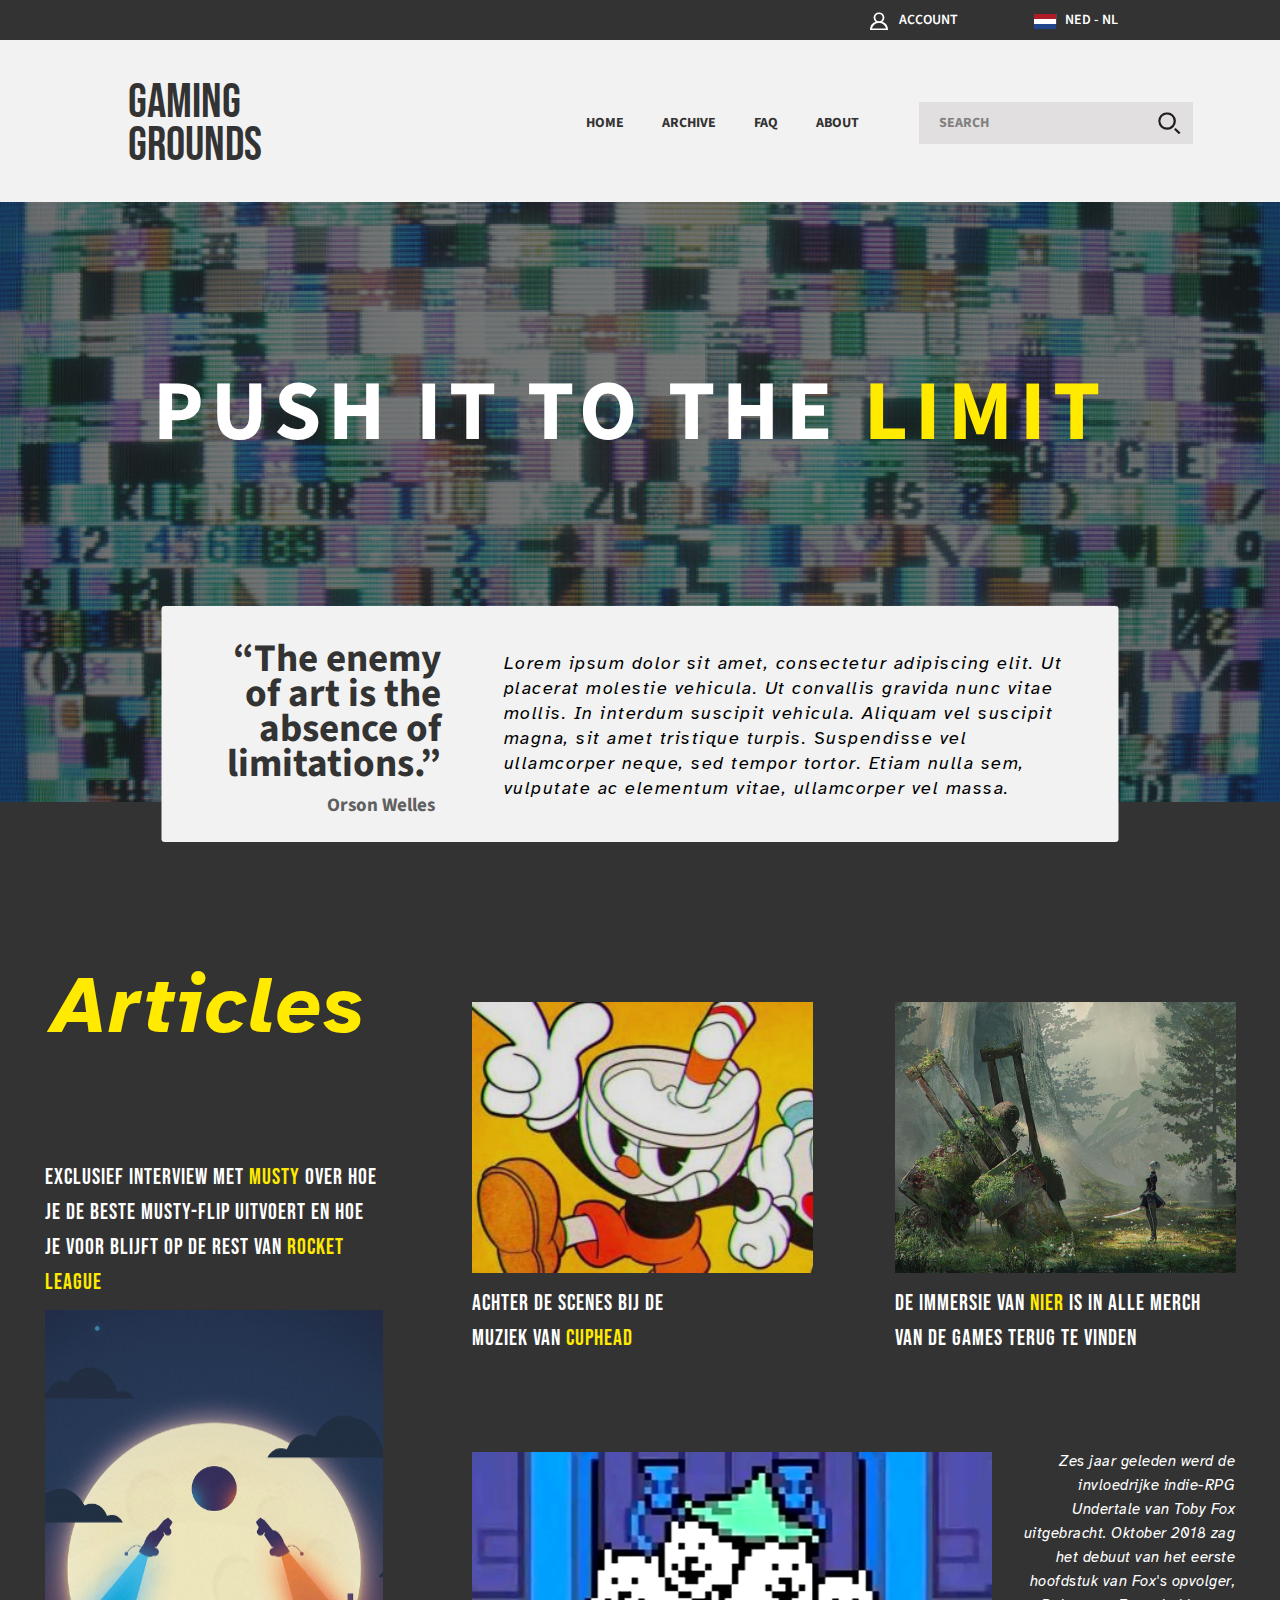
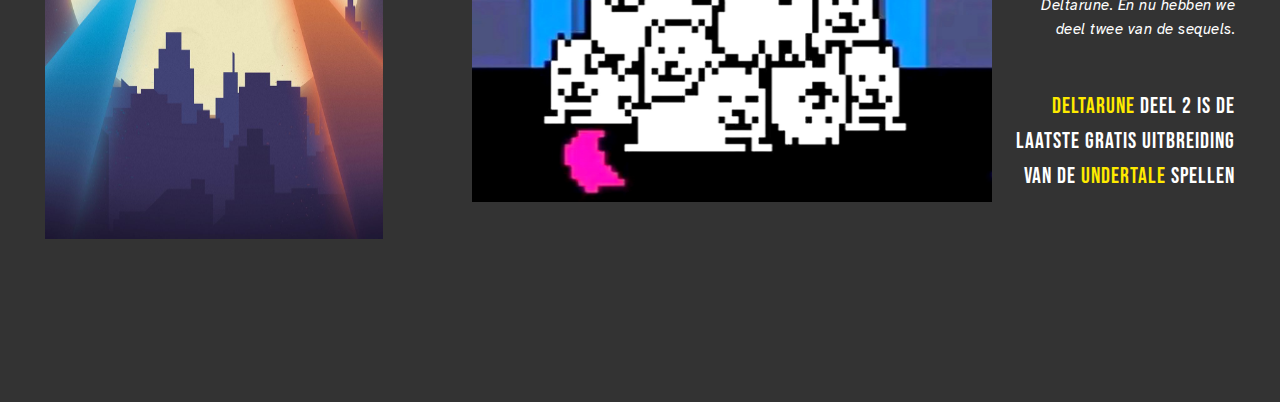
<file: index.html>
<!DOCTYPE html>
<html lang="en">
  <head>
    <meta charset="UTF-8" />
    <meta http-equiv="X-UA-Compatible" content="IE=edge" />
    <meta name="viewport" content="width=device-width, initial-scale=1.0" />
    <title>GG Homepage</title>
    <link rel="preconnect" href="https://fonts.googleapis.com" />
    <link rel="preconnect" href="https://fonts.gstatic.com" crossorigin />
    <link
      href="https://fonts.googleapis.com/css2?family=Atkinson+Hyperlegible:ital,wght@0,400;0,700;1,400;1,700&family=Bebas+Neue&family=Source+Sans+Pro:ital,wght@0,200;0,300;0,400;0,600;0,700;0,900;1,200;1,300;1,400;1,600;1,700;1,900&display=swap"
      rel="stylesheet"
    />
    <link rel="stylesheet" href="css/reset.css" />
    <link rel="stylesheet" href="css/style.css" />
  </head>
  <body>
    <header>
      <div class="nav1">
        <div class="ned">
          <p class="country sans">NED - NL</p>
          <img
            class="vlag"
            src="assets/flag_of_the_netherlands.svg"
            alt="dutch flag"
          />
        </div>
        <div class="acc">
          <p class="account sans">ACCOUNT</p>
          <img class="profile" src="assets/profile.svg" alt="profile face" />
        </div>
      </div>
      <div class="clearfix"></div>
      <div id="subnav">
        <div class="logo">
          <a href="index.html">
            <h1 class="logotext">gaming grounds</h1>
          </a>
        </div>

        <div class="zoek sans center">
          SEARCH
          <img
            class="loep"
            src="assets/search_left-1504.svg"
            alt="search icon"
          />
        </div>
        <nav>
          <ul class="nav">
            <li><a class="sans center">ABOUT</a></li>
            <li><a class="sans center">FAQ</a></li>
            <li><a class="sans center">ARCHIVE</a></li>
            <li><a href="index.html" class="sans center">HOME</a></li>
          </ul>
        </nav>
      </div>
    </header>
    <main>
      <section class="intro">
        <div class="overlay">
          <div class="mainarticleplaceholder">
            <h1 id="mainarticle" class="sans white">
              PUSH IT TO THE <span class="yellow">LIMIT</span>
            </h1>
          </div>
        </div>
        <div class="maindiscription">
          <a href="article.html">
            <p class="sans maintext1 bold">
              “The enemy of art is the absence of limitations.”
            </p>
          </a>
          <p class="maintext2 sans bold">Orson Welles</p>
          <p class="atkinson italic maintext3">
            Lorem ipsum dolor sit amet, consectetur adipiscing elit. Ut placerat
            molestie vehicula. Ut convallis gravida nunc vitae mollis. In
            interdum suscipit vehicula. Aliquam vel suscipit magna, sit amet
            tristique turpis. Suspendisse vel ullamcorper neque, sed tempor
            tortor. Etiam nulla sem, vulputate ac elementum vitae, ullamcorper
            vel massa.
          </p>
          <div class="clearfix"></div>
        </div>
      </section>

      <div class="gridhub">
        <div class="articles">
          <div class="articlelong">
            <h1 class="articletitle atkinson italic bold">Articles</h1>
            <h2 class="arttext bebas titlong">
              Exclusief interview met
              <span class="yellow">Musty</span>
              <span class="white">
                over hoe je de beste Musty-flip uitvoert en hoe je voor blijft
                op de rest van
                <span class="yellow">Rocket League</span>
              </span>
            </h2>
            <img
              src="assets/rocketleague.png"
              alt="rocket league"
              class="artimglong"
            />
            <div class="clearfix"></div>
          </div>

          <div class="colom2">
            <div class="articlesmallholder">
              <div class="articlesmall1">
                <img
                  src="assets/cuphead.png"
                  alt="cuphead"
                  class="artimgsmall"
                />
                <h2 class="arttext bebas titsmall">
                  achter de scenes bij de
                  <h2 class="arttext bebas titsmall">
                    muziek van <span class="yellow">cuphead</span>
                  </h2>
                </h2>
                <div class="clearfix"></div>
              </div>

              <div class="articlesmall2">
                <img
                  src="assets/nier.png"
                  alt="nier automata"
                  class="artimgsmall"
                />
                <h2 class="arttext bebas titsmall">
                  de immersie van <span class="yellow">nier</span> is in alle
                  merch
                  <h2 class="arttext bebas titsmall">
                    van de games terug te vinden
                  </h2>
                </h2>
              </div>
              <div class="clearfix"></div>
            </div>

            <div class="articlewide">
              <img
                src="assets/undertale.png"
                alt="Deltarune"
                class="artimgwide"
              />
              <p class="artdisc atkinson italic white">
                Zes jaar geleden werd de invloedrijke indie-RPG Undertale van
                Toby Fox uitgebracht. Oktober 2018 zag het debuut van het eerste
                hoofdstuk van Fox's opvolger, Deltarune. En nu hebben we deel
                twee van de sequels.
              </p>
              <h2 class="bebas arttext titwide">
                <span class="yellow">Deltarune</span> Deel 2 is de laatste
                gratis uitbreiding van de
                <span class="yellow">Undertale</span> spellen
              </h2>
            </div>
            <div class="clearfix"></div>
          </div>

          <div class="clearfix"></div>
        </div>
      </div>
    </main>
    <footer></footer>
  </body>
</html>
</file>
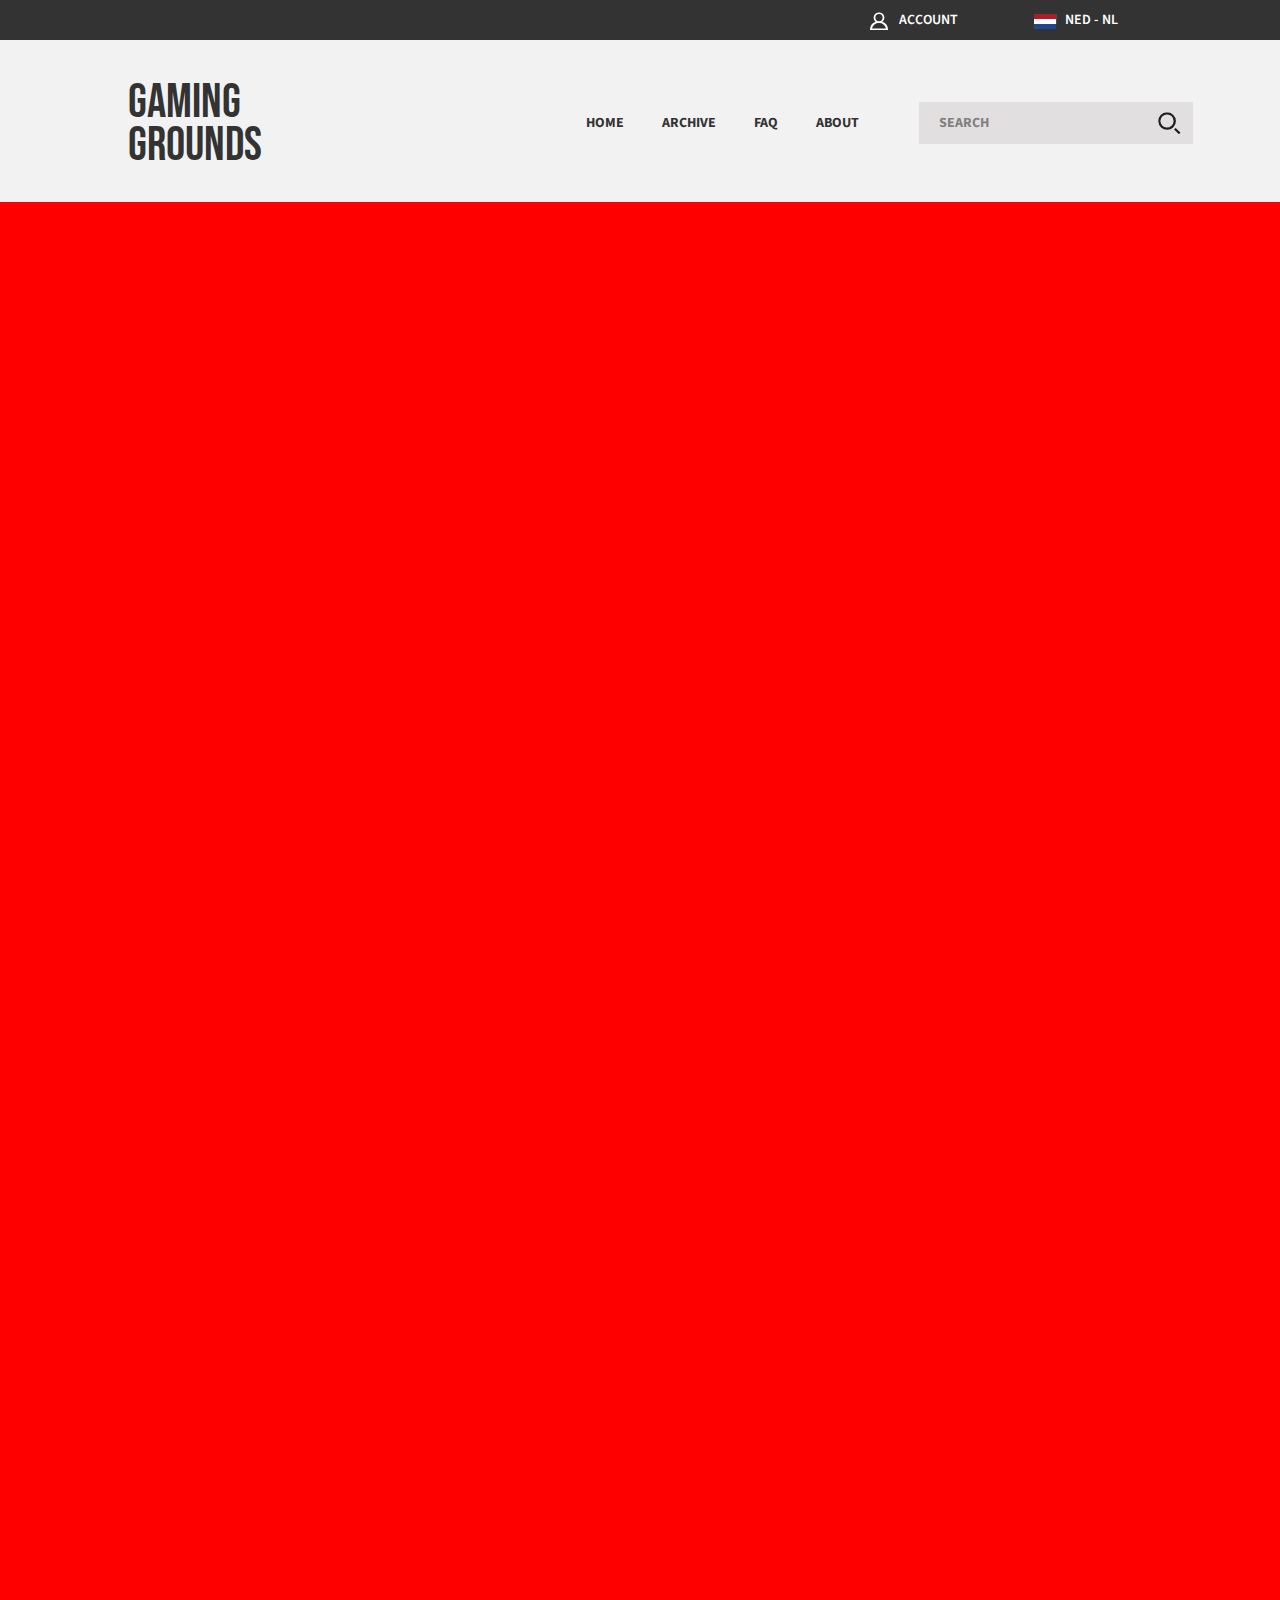
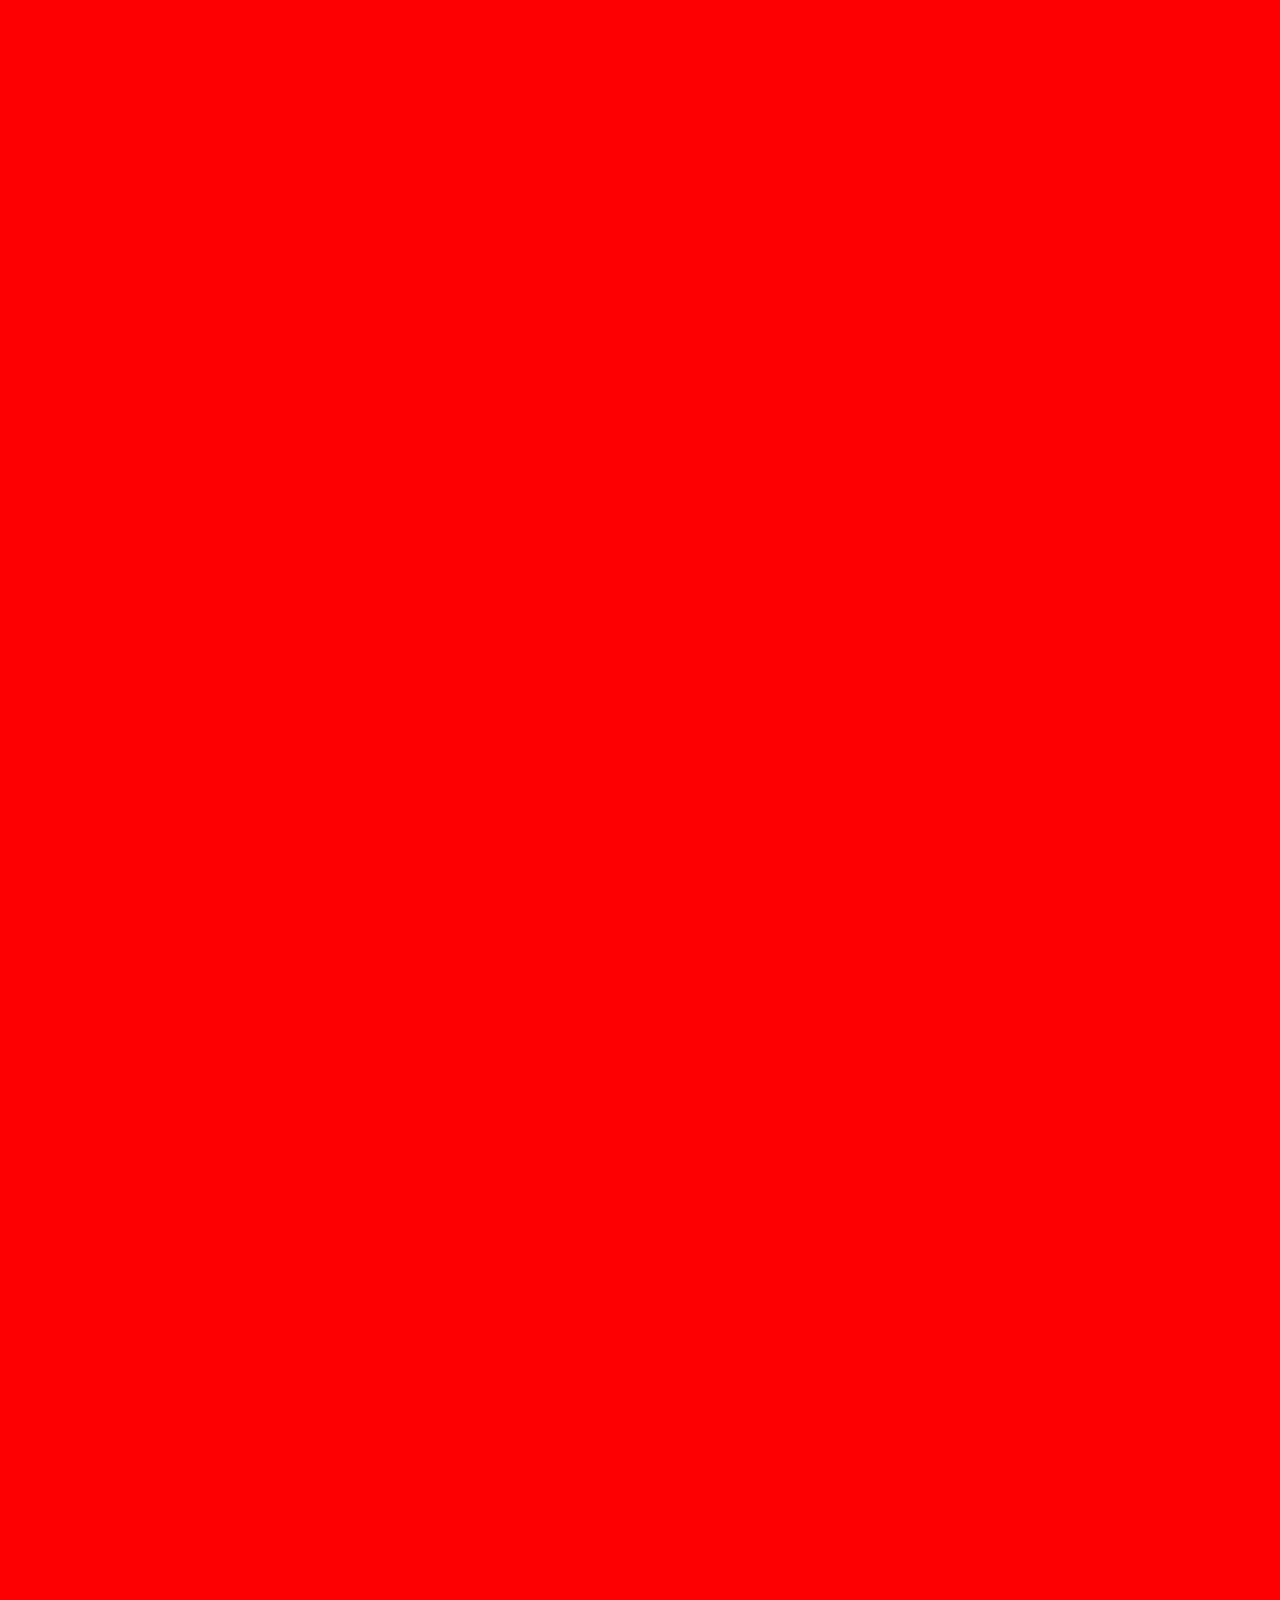
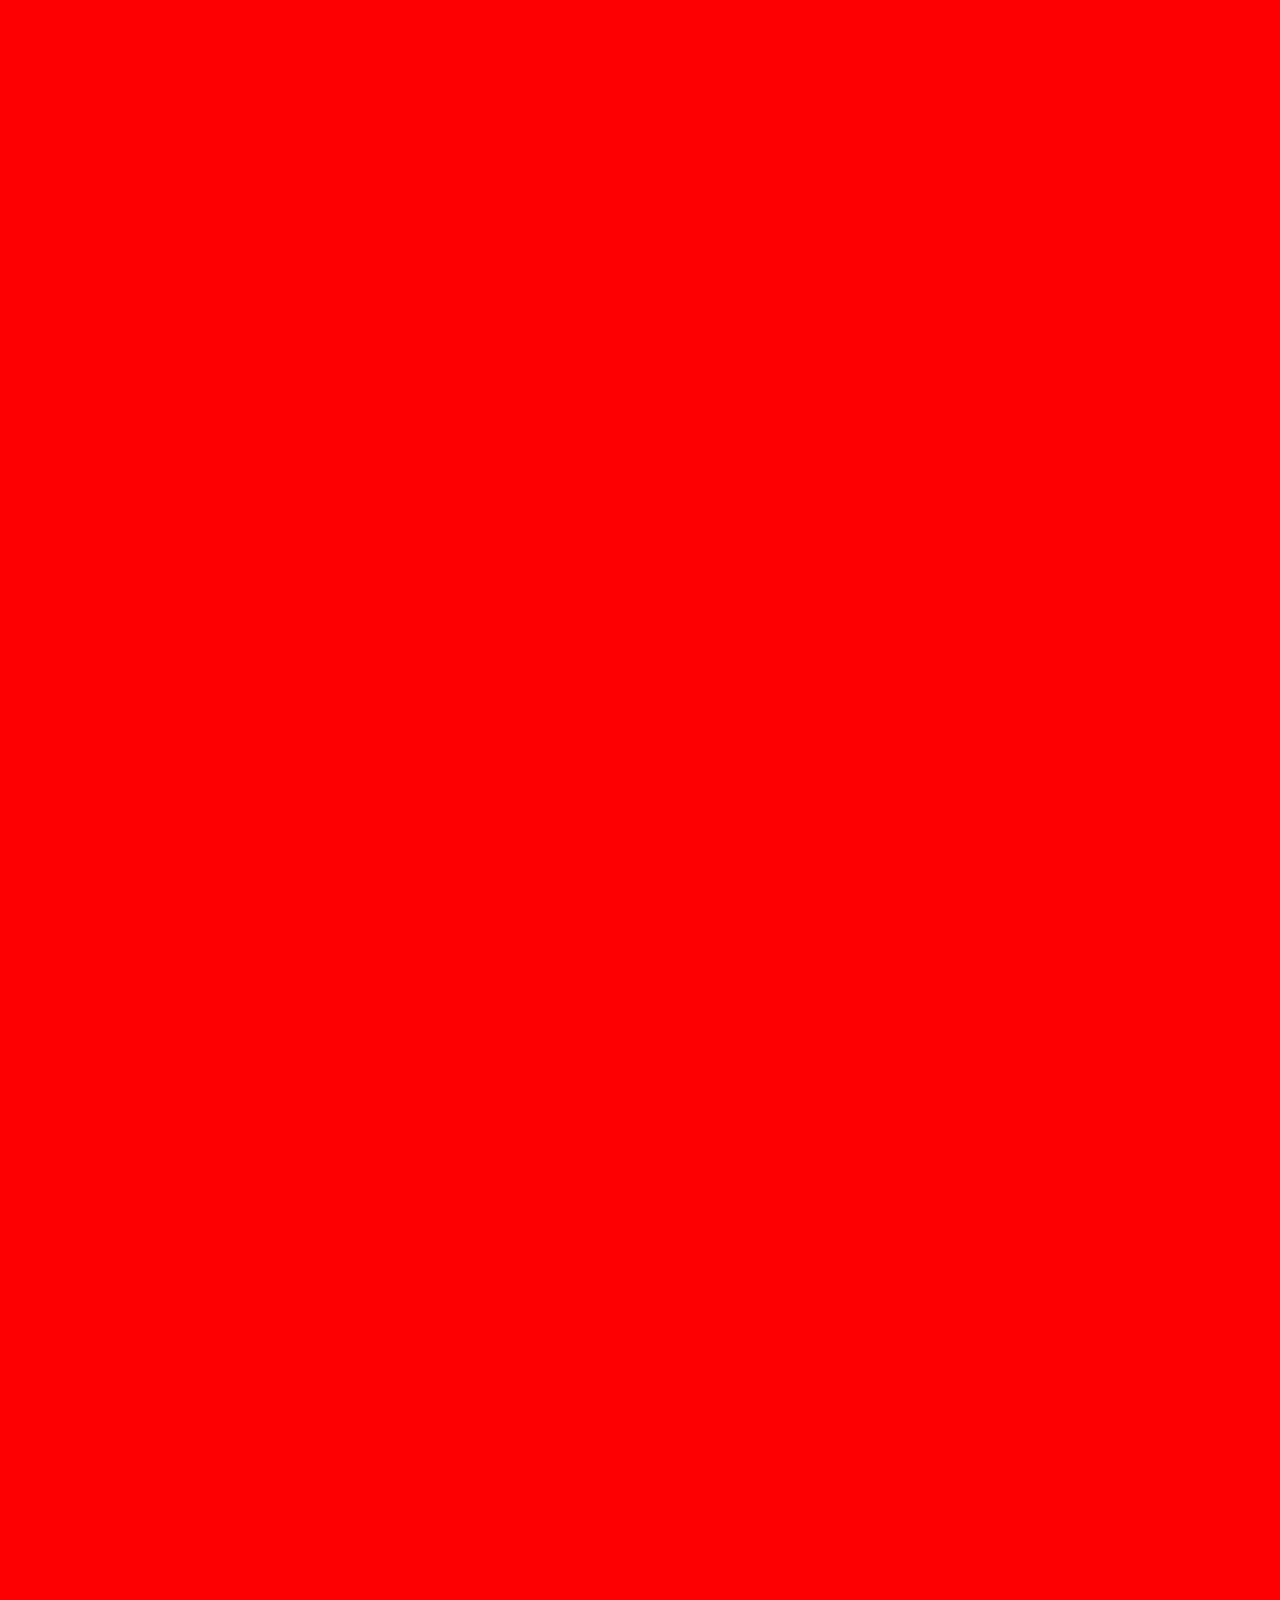
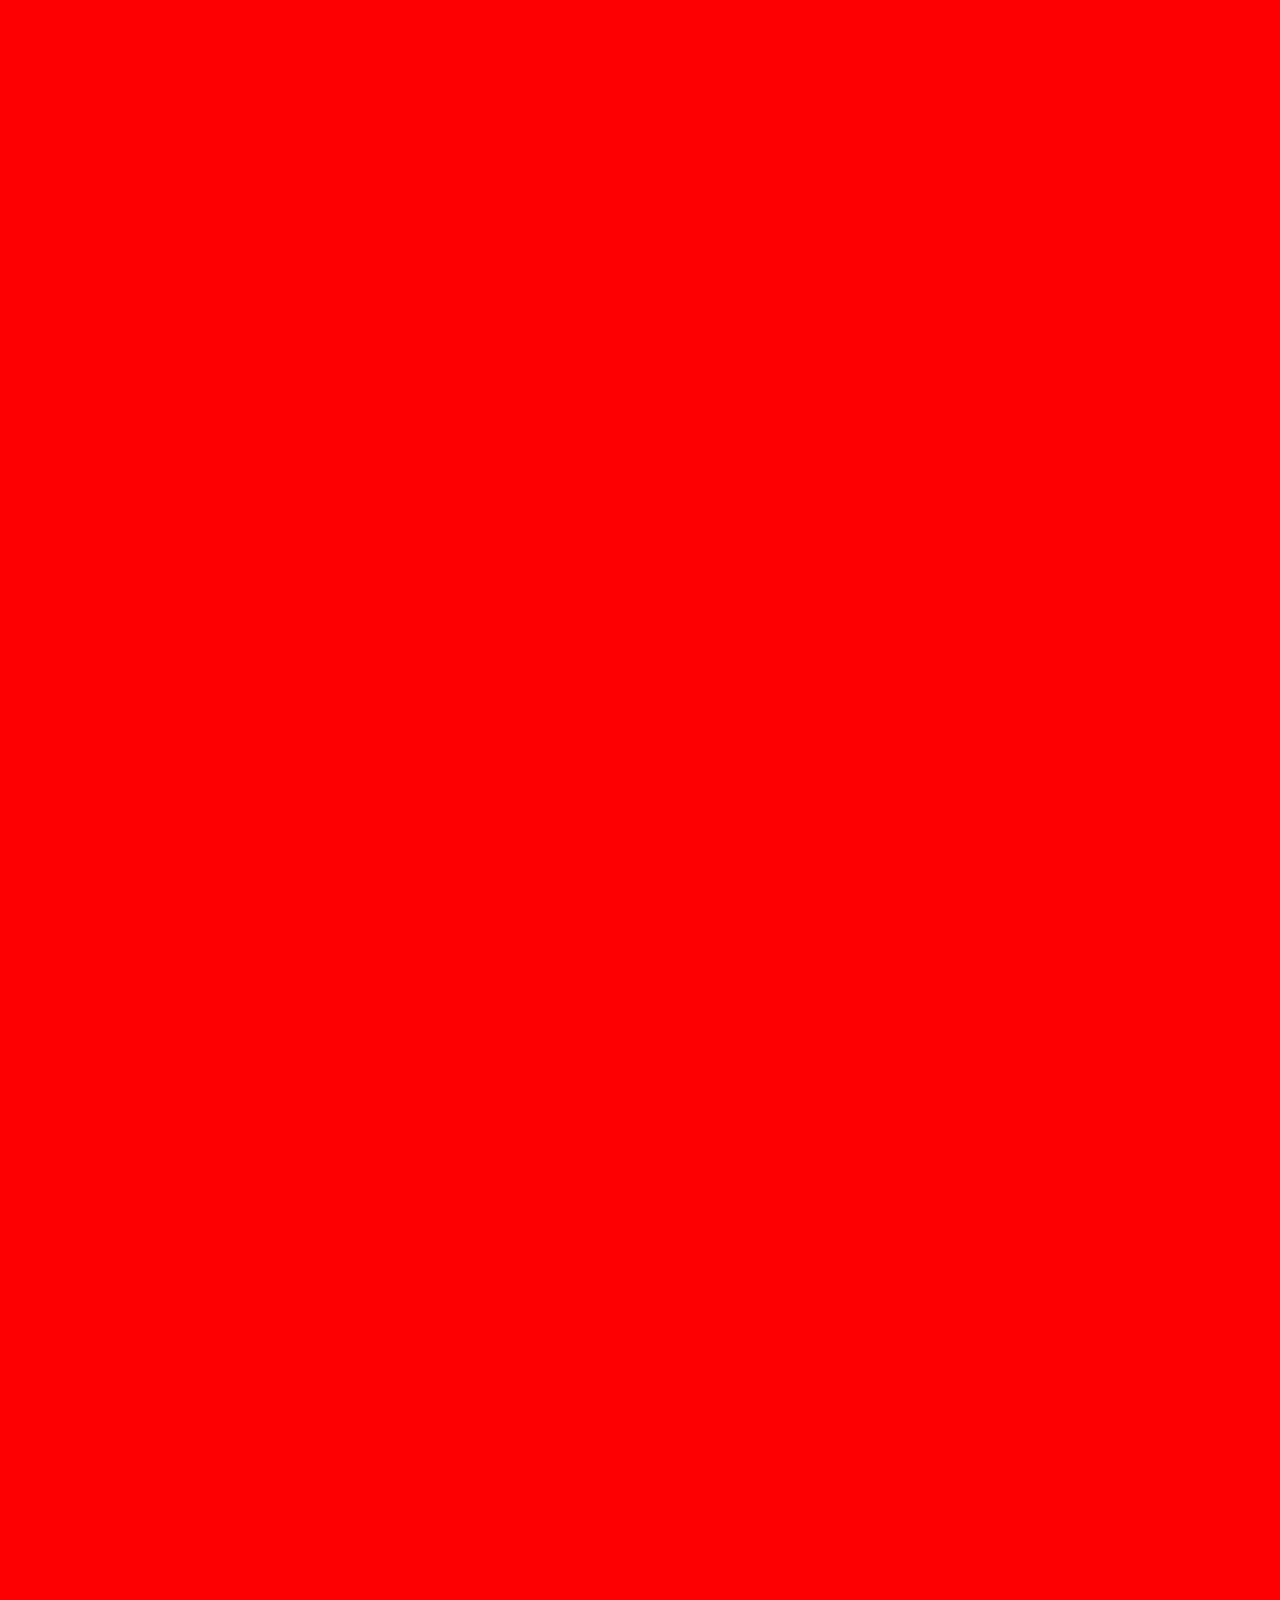
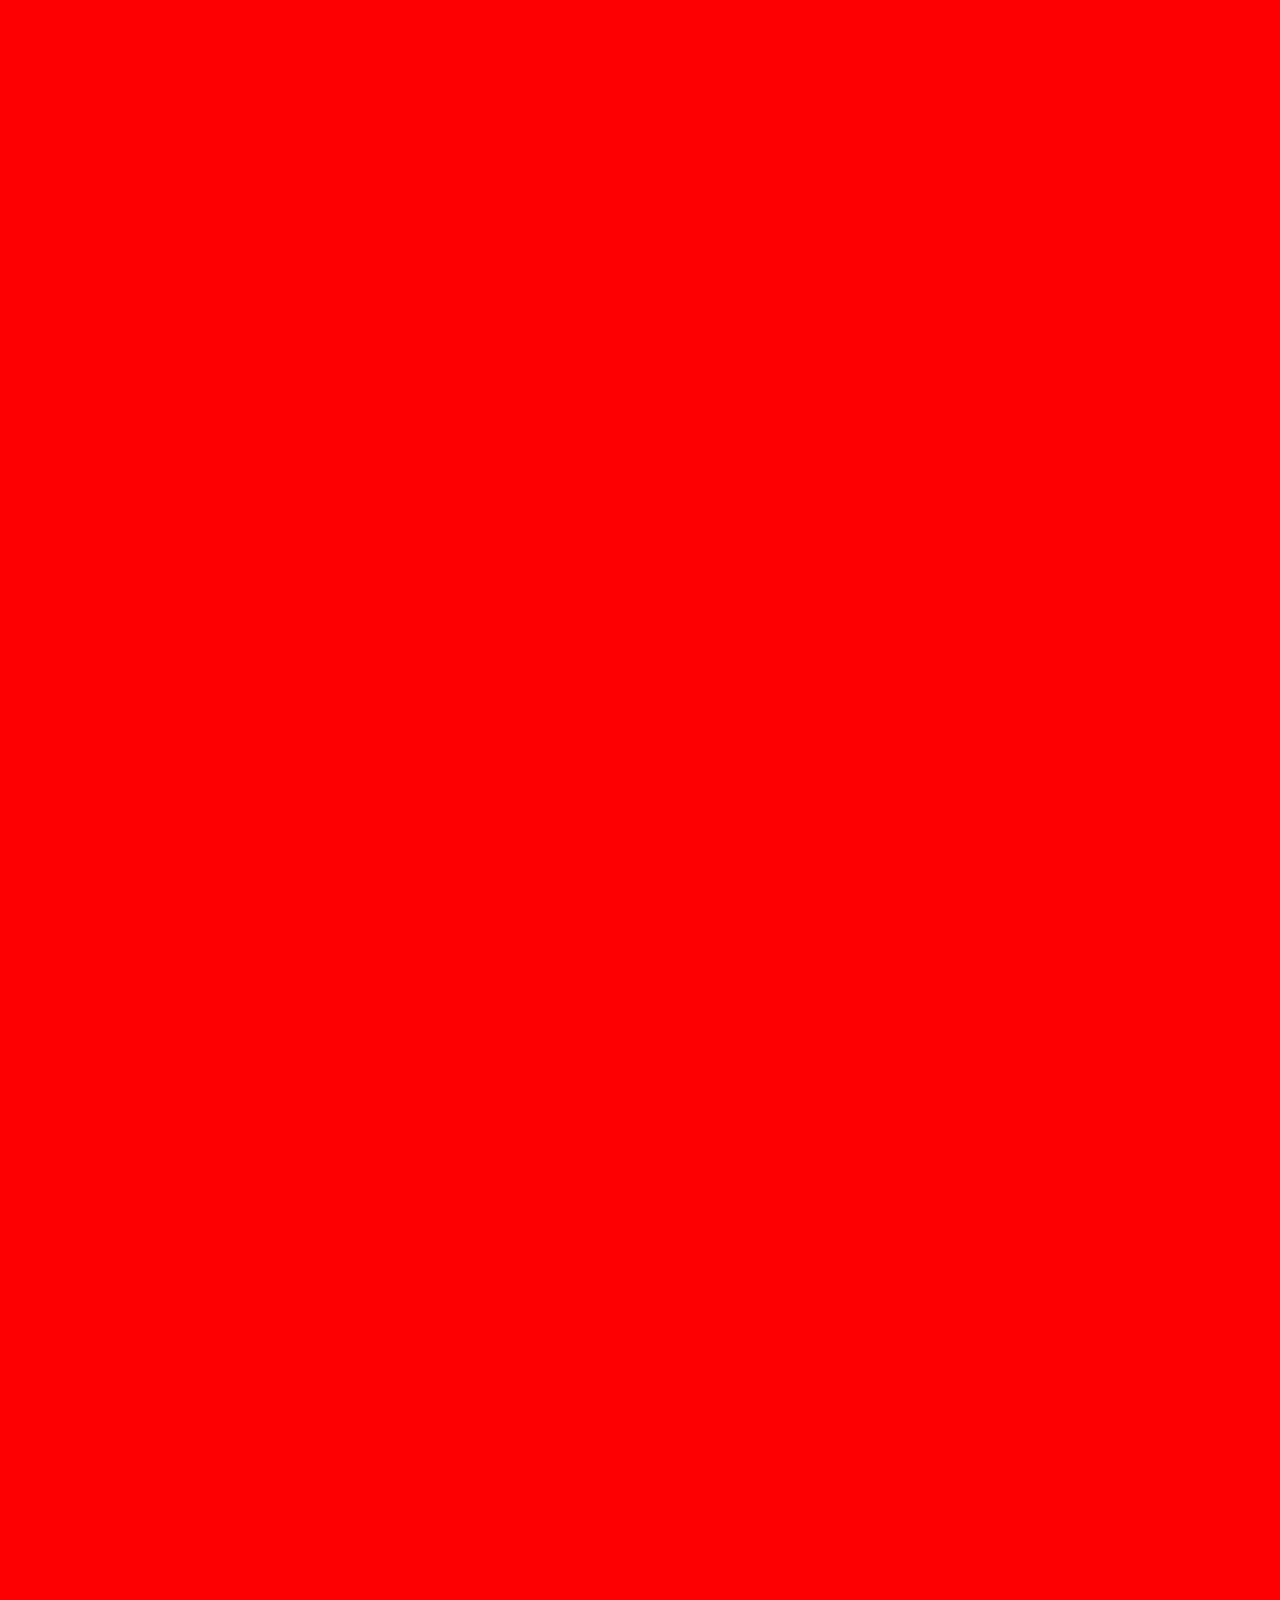
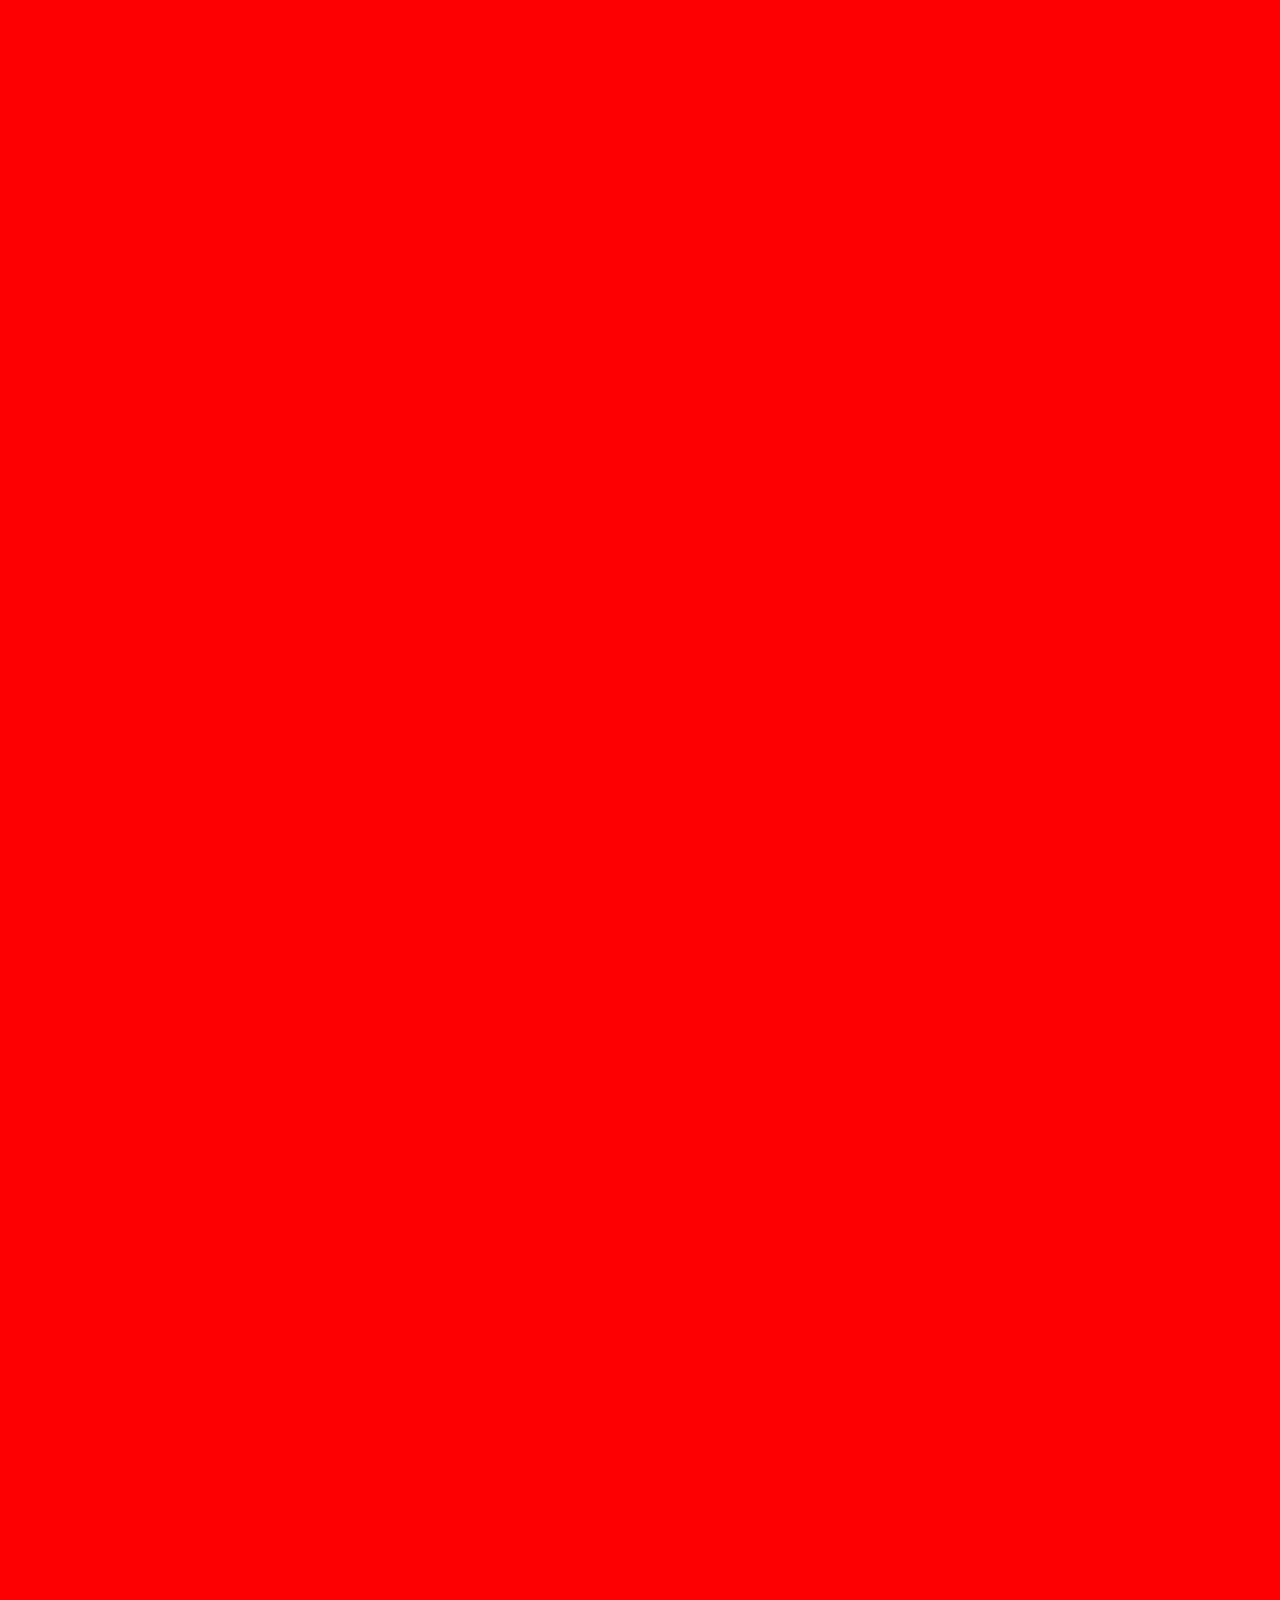
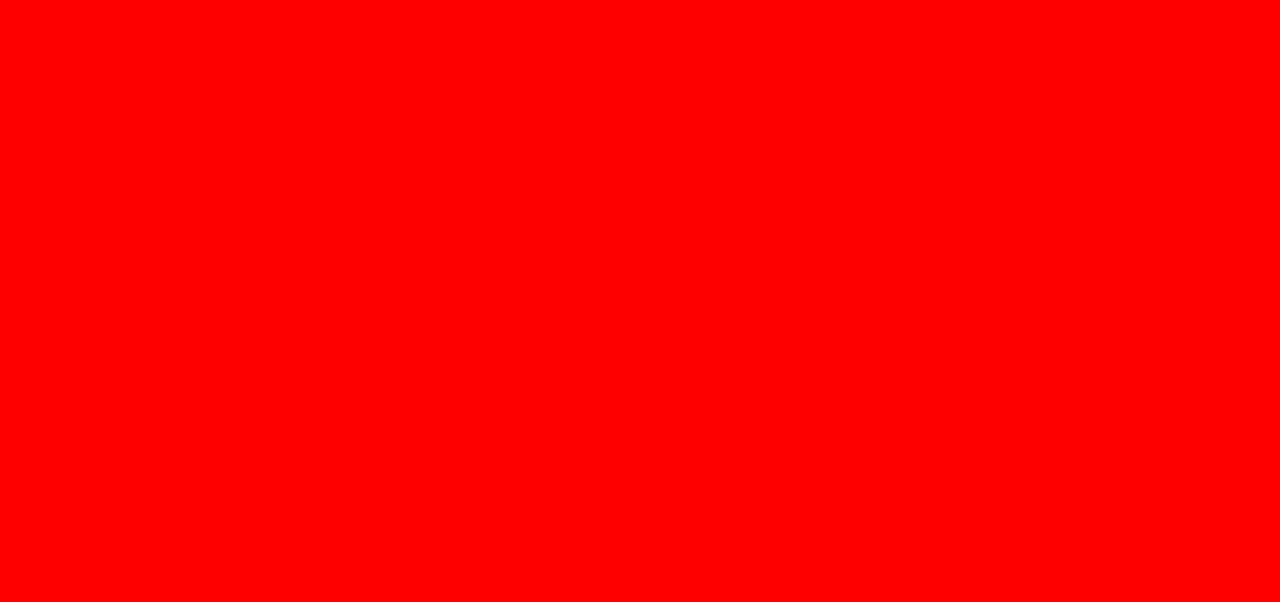
<file: article.html>
<!DOCTYPE html>
<html lang="en">
  <head>
    <meta charset="UTF-8" />
    <meta http-equiv="X-UA-Compatible" content="IE=edge" />
    <meta name="viewport" content="width=device-width, initial-scale=1.0" />
    <title>GG Article</title>
    <link rel="preconnect" href="https://fonts.googleapis.com" />
    <link rel="preconnect" href="https://fonts.gstatic.com" crossorigin />
    <link
      href="https://fonts.googleapis.com/css2?family=Atkinson+Hyperlegible:ital,wght@0,400;0,700;1,400;1,700&family=Bebas+Neue&family=Source+Sans+Pro:ital,wght@0,200;0,300;0,400;0,600;0,700;0,900;1,200;1,300;1,400;1,600;1,700;1,900&display=swap"
      rel="stylesheet"
    />
    <link rel="stylesheet" href="css/reset.css" />
    <link rel="stylesheet" href="css/style.css" />
  </head>
  <body>
    <header>
      <div class="nav1">
        <div class="ned">
          <p class="country sans">NED - NL</p>
          <img
            class="vlag"
            src="assets/flag_of_the_netherlands.svg"
            alt="dutch flag"
          />
        </div>
        <div class="acc">
          <p class="account sans">ACCOUNT</p>
          <img class="profile" src="assets/profile.svg" alt="profile face" />
        </div>
      </div>
      <div class="clearfix"></div>
      <div id="subnav">
        <div class="logo">
          <a href="index.html">
            <h1 class="logotext">gaming grounds</h1>
          </a>
        </div>

        <div class="zoek sans center">
          SEARCH
          <img
            class="loep"
            src="assets/search_left-1504.svg"
            alt="search icon"
          />
        </div>
        <nav>
          <ul class="nav">
            <li><a class="aboutbut sans center">ABOUT</a></li>
            <li><a class="faqbut sans center">FAQ</a></li>
            <li><a class="archivebut sans center">ARCHIVE</a></li>
            <li><a href="index.html" class="homebut sans center">HOME</a></li>
          </ul>
        </nav>
      </div>
    </header>
    <main>
      <div class="colorblock"></div>
    </main>
    <footer></footer>
  </body>
</html>
</file>
<file: css/style.css>
.clearfix {
  clear: both;
}
header {
  background-color: white;
  height: 202px;
  width: 100%;
}
body {
  min-width: 1200px;
}
.nav1 {
  height: 40px;
  width: 100%;
  background-color: #333333;
  position: fixed;
  z-index: 100;
}
nav {
  list-style: none;
}
.colorblock {
  width: 100%;
  height: 10000px;
  background-color: red;
}
main {
  background-color: #f2f2f2;
}
#subnav {
  height: 162px;
  background-color: #f2f2f2;
  top: 40px;
  position: relative;
  padding: 0 10%;
}
.bebas {
  font-family: "Bebas Neue", cursive;
}
.sans {
  font-family: "Source Sans Pro", sans-serif;
}
.atkinson {
  font-family: "Atkinson Hyperlegible", sans-serif;
}
.italic {
  font-style: italic;
}
.bold {
  font-weight: bold;
}
.logotext {
  font-family: "Bebas Neue", cursive;
  font-style: bold;
  font-weight: 200;
  font-size: 48px;
  color: #333333;
  line-height: 43px;
}
.logo {
  width: 140px;
  height: 90px;
  position: relative;
  top: 50%;

  transform: translateY(-45%);
}
.account {
  position: relative;
  float: right;
  right: 25%;
  top: 50%;
  transform: translate(-50%, -50%);
  color: white;
  font-weight: 600;
  font-size: 14px;
  margin-right: auto;
}
.country {
  position: relative;
  float: right;
  right: 10%;
  top: 50%;
  transform: translate(-50%, -50%);
  color: white;
  font-weight: 600;
  font-size: 14px;
}
.vlag {
  height: 15px;
  width: 23px;
  /* position: sticky; */
  float: right;
  top: 2.3%;
  margin-right: 110%;
  transform: translateX(-50%);
}
.ned {
  position: relative;
  /* width: fit-content; */
  float: right;
  height: 40px;
  right: 10%;
}
.acc {
  position: relative;
  width: 100px;
  float: right;
  height: 40px;
  right: 15%;
}
.profile {
  height: 18px;
  width: 23px;
  /* position: sticky; */
  float: right;
  top: 2%;
  margin-right: 110%;
  transform: translate(-50%, -10%);
}
.zoek {
  padding: 14px 184px 14px 20px;
  background-color: #e1dfdf;
  right: -4%;
  position: relative;
  bottom: 49px;
  float: right;
  font-weight: bold;
  font-size: 14px;
  color: #818080;
  transform: translate(0%, 50%);
}
.loep {
  position: relative;
  float: right;
  overflow: auto;
  left: 243%;

  transform: scale(2.2) translate(0%, 10%);
  width: 20px;
  height: 10px;
}
.mainarticleplaceholder {
  position: relative;
  float: left;
  left: 50%;
  top: 35%;
  transform: translate(-50%, -50%);
  z-index: 1;
  /* width: fit-content; */
  /* width: 916px; */
  padding-right: 20px;
  margin: auto;
}
#mainarticle {
  z-index: 1;
  font-size: 85px;
  opacity: 1;
  position: relative;
  float: left;
  font-weight: 700;
  letter-spacing: 7px;
}
.yellow {
  color: #ffea00;
  transform: translateX(10%);
}
.white {
  color: white;
}
.yellow {
  color: #ffea00;
}
a {
  text-decoration: none;
}
.nav a {
  padding: 25px 19px;
  background-color: #f2f2f2;
  font-size: 14px;
  font-weight: 700;
  position: relative;
  float: right;
  right: 0%;
  bottom: 39px;
  text-decoration: none;
  color: #333333;
}
.maindiscription {
  /* width: fit-content; */
  width: 847px;
  height: 200px;
  background-color: #f2f2f2;
  position: absolute;
  left: 50%;
  transform: translateX(-50%);
  bottom: -40px;
  z-index: 4;
  border-radius: 3px;
  padding-top: 36px;
  padding-left: 55px;
  padding-right: 55px;
}
.maintext1 {
  font-size: 39px;
  height: 160px;
  width: 224px;
  text-align: right;
  line-height: 35px;
  /* letter-spacing: 0px; */
  color: #333333;
  float: left;
  margin-right: 63px;
}
.maintext2 {
  position: absolute;
  left: 165px;
  bottom: 27px;
  font-size: 19px;
  text-align: right;
  color: #606060;
}
.maintext3 {
  margin-top: 9px;
  font-size: 18px;
  line-height: 25px;
  letter-spacing: 1.5px;
  float: left;
  width: 560px;
  height: 152px;
  color: black;
}
.gridhub {
  background-color: #333333;
  width: 100%;
  height: 1000px;
  padding-top: 200px;
  /* position: relative; */
}
.intro {
  background-image: url(../assets/tv@2x.png);
  width: 100%;
  height: 600px;
  background-position: center;
  background-repeat: no-repeat;
  background-size: cover;
  position: relative;
  /* background-size: 100% 100%; */
}
.overlay {
  width: 100%;
  height: 600px;
  background-color: rgba(26, 26, 26, 0.6);
}
li a:hover {
  background-color: #ffffa1;
}
.articles {
  width: 1190px;

  /* background-color: rebeccapurple; */

  margin: auto;
}
.articlelong {
  /* background-color: red; */
  height: 800px;
  width: 338px;
  float: left;
  /* opacity: 0.3; */
}
.articlesmallholder {
  /* background-color: greenyellow; */
  height: 400px;
  width: 764px;
  float: left;
  /* opacity: 0.3; */
}
.articlewide {
  /* background-color: blue; */
  height: 400px;
  width: 763px;
  float: left;
  /* opacity: 0.3; */
}
.colom2 {
  width: 763px;
  height: 800px;
  float: right;
  /* background-color: orange; */
}
.articlesmall1 {
  height: 400px;
  width: 341px;
  float: left;
}
.articlesmall2 {
  height: 400px;
  width: 341px;
  float: right;
}
.artimglong {
  height: 529px;
  width: 338px;
  position: relative;
  bottom: -88px;
}
.artimgsmall {
  height: 271px;
  width: 341px;
}
.artimgwide {
  height: 350px;
  width: 520px;
  position: relative;
  bottom: -50px;
}
.articletitle {
  font-size: 80px;
  color: #ffea00;
  position: relative;
  top: -36px;
  left: 7px;
  letter-spacing: 2px;
}
.arttext {
  color: white;
  font-size: 22px;
  line-height: 35px;
  letter-spacing: 1px;
  position: relative;
}
.titlong {
  bottom: -78px;
  float: left;
}
.titsmall {
  top: 10px;
}
.titwide {
  width: 219px;
  float: right;
  text-align: right;
  position: relative;
  bottom: 66px;
}

.artdisc {
  float: right;
  font-size: 15px;
  line-height: 24px;
  bottom: -47px;
  width: 219px;
  position: relative;
  text-align: right;
  letter-spacing: 0.5px;
}
</file>
